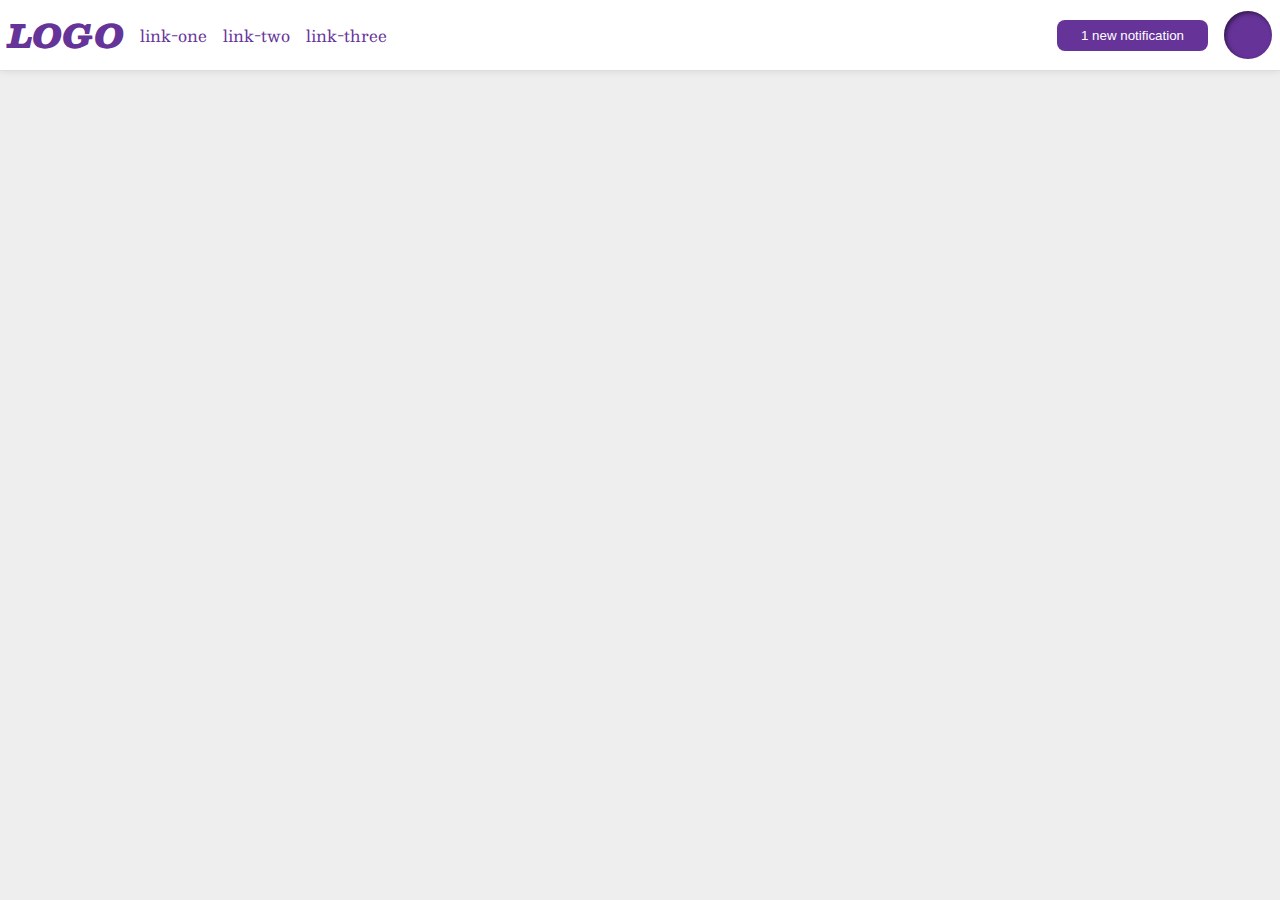
<file: flex/03-flex-header-2/index.html>
<!DOCTYPE html>
<html lang="en">
  <head>
    <meta charset="UTF-8">
    <meta http-equiv="X-UA-Compatible" content="IE=edge">
    <meta name="viewport" content="width=device-width, initial-scale=1.0">
    <title>Flex Header 2</title>
    <link rel="stylesheet" href="style.css">
  </head>
  <body>
    <div class="header">
      <div class="left-nav">
        <div class="logo">
          LOGO
        </div>
        <ul class="links">
          <li><a href="google.com">link-one</a></li>
          <li><a href="google.com">link-two</a></li>
          <li><a href="google.com">link-three</a></li>
        </ul>
      </div>
      <div class ="right-nav">
        <button class="notifications">
          1 new notification
        </button>
        <div class="profile-image"></div>
      </div>
    </div>
  </body>
</html>
</file>
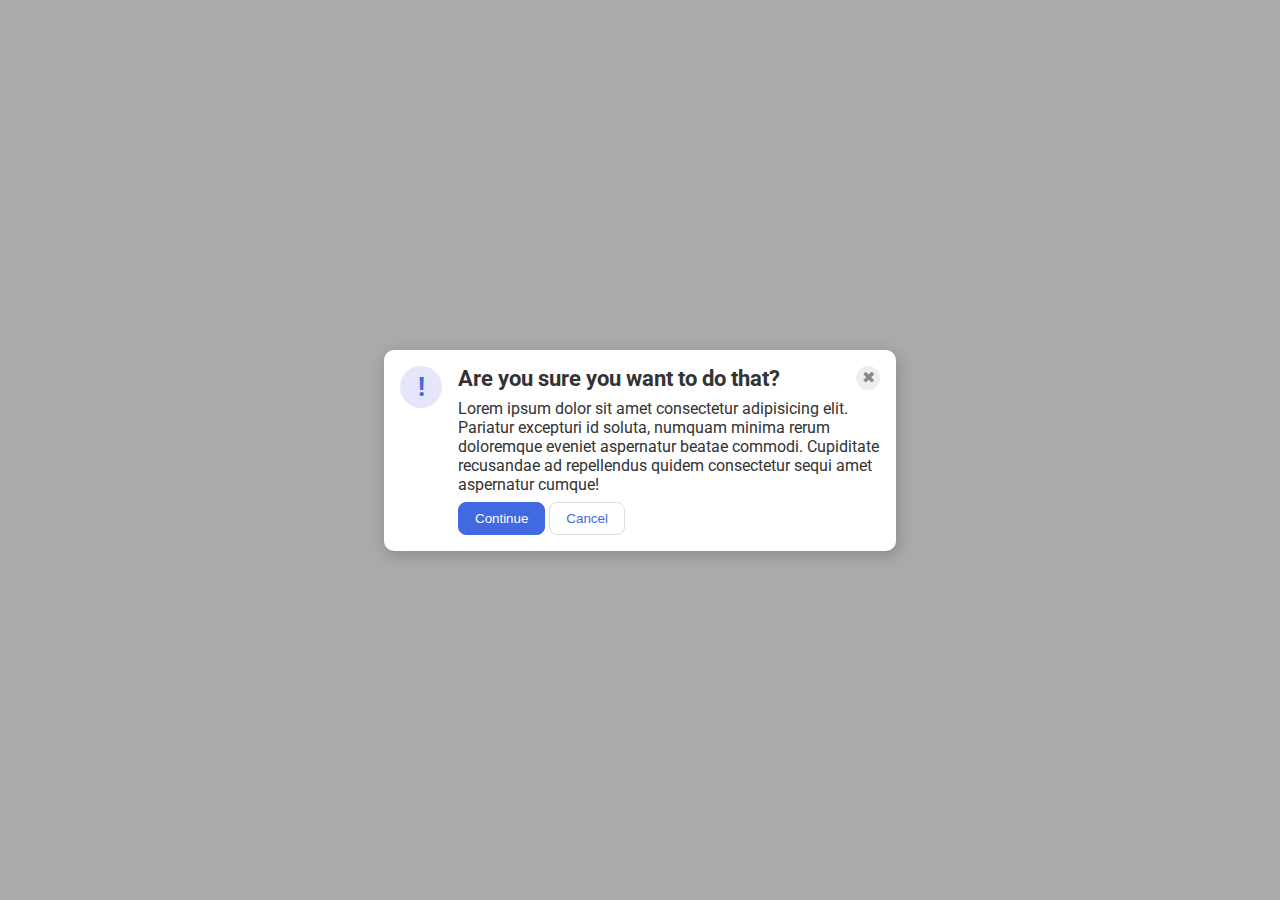
<file: flex/05-flex-modal/index.html>
<!DOCTYPE html>
<html lang="en">
  <head>
    <meta charset="UTF-8">
    <meta http-equiv="X-UA-Compatible" content="IE=edge">
    <meta name="viewport" content="width=device-width, initial-scale=1.0">
    <link rel="stylesheet" href="style.css">
    <title>Modal</title>
  </head>
  <body>
    <div class="modal">
      <div class="icon">!</div>
      <div class="container">
        <div class="header">Are you sure you want to do that?
          <div class="close-button">✖</div>
        </div>
        <div class="text">Lorem ipsum dolor sit amet consectetur adipisicing elit. Pariatur excepturi id soluta, numquam minima rerum doloremque eveniet aspernatur beatae commodi. Cupiditate recusandae ad repellendus quidem consectetur sequi amet aspernatur cumque!</div>
        <button class="continue">Continue</button>
        <button class="cancel">Cancel</button>
      </div>
    </div>
  </body>
</html>
</file>
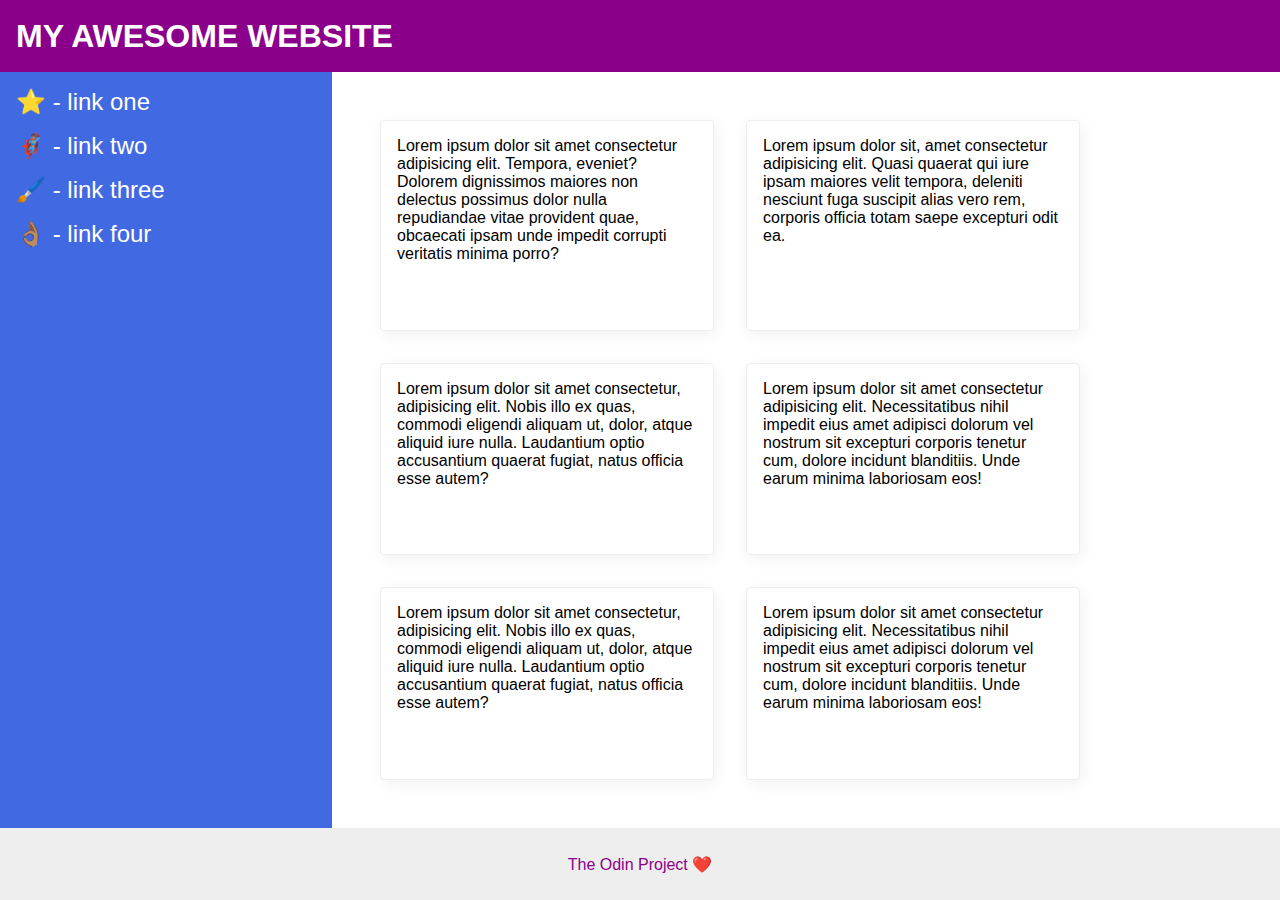
<file: flex/07-flex-layout-2/index.html>
<!DOCTYPE html>
<html lang="en">
  <head>
    <meta charset="UTF-8">
    <meta http-equiv="X-UA-Compatible" content="IE=edge">
    <meta name="viewport" content="width=device-width, initial-scale=1.0">
    <title>The Holy Grail</title>
    <link rel="stylesheet" href="style.css">
  </head>
  <body>
    <div class="header">
      MY AWESOME WEBSITE
    </div>
    
    <div class="content">
      <div class="sidebar">
        <ul>
          <li><a href="#">⭐ - link one</a></li>
          <li><a href="#">🦸🏽‍♂️ - link two</a></li>
          <li><a href="#">🖌️ - link three</a></li>
          <li><a href="#">👌🏽 - link four</a></li>
        </ul>
      </div>
      <div class="card-container">
        <div class="card">Lorem ipsum dolor sit amet consectetur adipisicing elit. Tempora, eveniet? Dolorem dignissimos maiores non delectus possimus dolor nulla repudiandae vitae provident quae, obcaecati ipsam unde impedit corrupti veritatis minima porro?</div>
        <div class="card">Lorem ipsum dolor sit, amet consectetur adipisicing elit. Quasi quaerat qui iure ipsam maiores velit tempora, deleniti nesciunt fuga suscipit alias vero rem, corporis officia totam saepe excepturi odit ea.</div>
        <div class="card">Lorem ipsum dolor sit amet consectetur, adipisicing elit. Nobis illo ex quas, commodi eligendi aliquam ut, dolor, atque aliquid iure nulla. Laudantium optio accusantium quaerat fugiat, natus officia esse autem?</div>
        <div class="card">Lorem ipsum dolor sit amet consectetur adipisicing elit. Necessitatibus nihil impedit eius amet adipisci dolorum vel nostrum sit excepturi corporis tenetur cum, dolore incidunt blanditiis. Unde earum minima laboriosam eos!</div>
        <div class="card">Lorem ipsum dolor sit amet consectetur, adipisicing elit. Nobis illo ex quas, commodi eligendi aliquam ut, dolor, atque aliquid iure nulla. Laudantium optio accusantium quaerat fugiat, natus officia esse autem?</div>
        <div class="card">Lorem ipsum dolor sit amet consectetur adipisicing elit. Necessitatibus nihil impedit eius amet adipisci dolorum vel nostrum sit excepturi corporis tenetur cum, dolore incidunt blanditiis. Unde earum minima laboriosam eos!</div>
      </div>
    </div>
    
    <div class="footer">
      The Odin Project ❤️
    </div>
  </body>
</html>
</file>
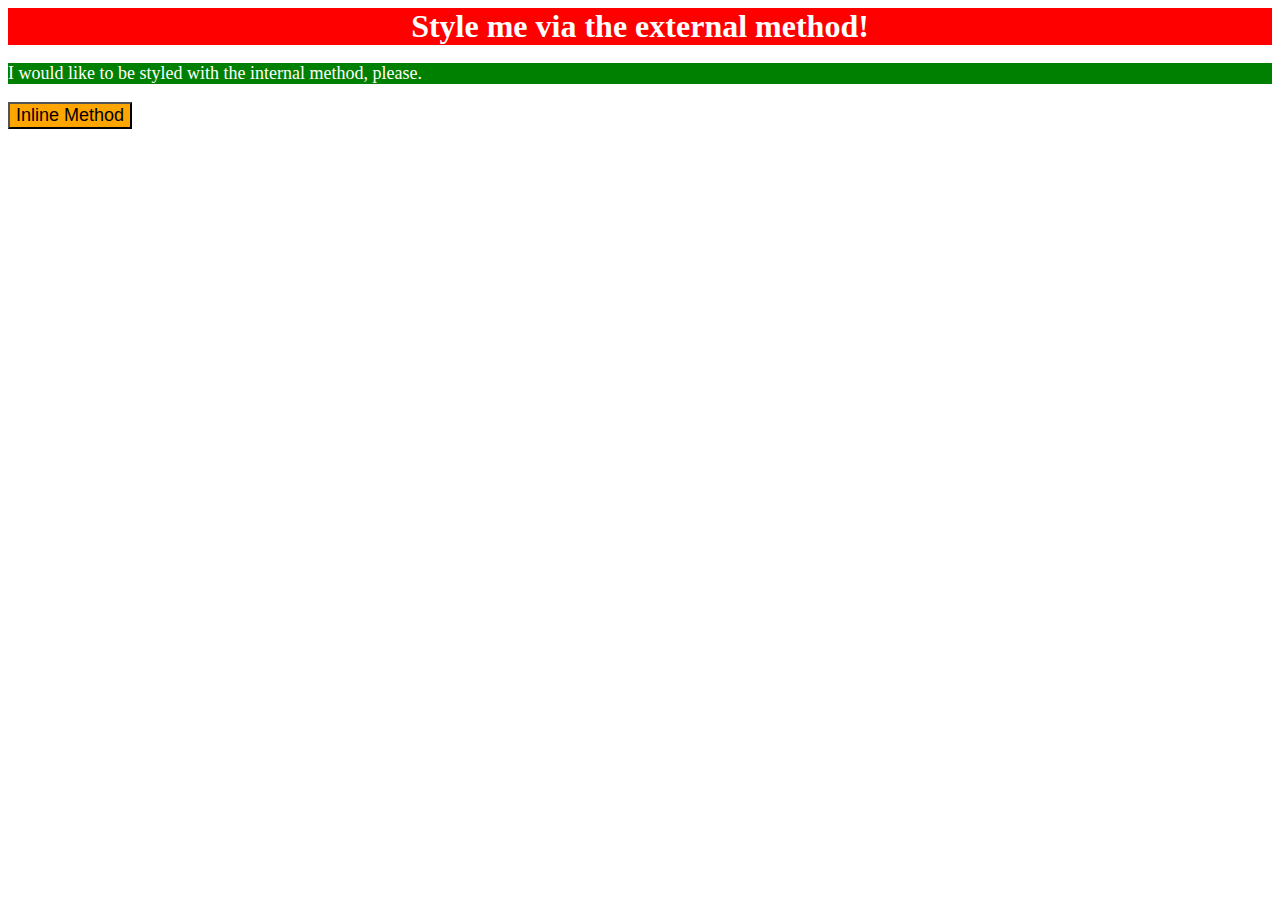
<file: foundations/01-css-methods/index.html>
<!DOCTYPE html>
<html lang="en">
  <head>
    <meta charset="UTF-8">
    <meta http-equiv="X-UA-Compatible" content="IE=edge">
    <meta name="viewport" content="width=device-width, initial-scale=1.0">
    <link rel="stylesheet" href="style.css">
    <style>
      p {
        background-color: green;
        color: white;
        font-size: 18px;
      }
    </style>
    <title>Methods for Adding CSS</title>
  </head>
  <body>
    <div>Style me via the external method!</div>
    <p>I would like to be styled with the internal method, please.</p>
    <button style="background-color: orange; font-size: 18px;">Inline Method</button>
  </body>
</html>
</file>
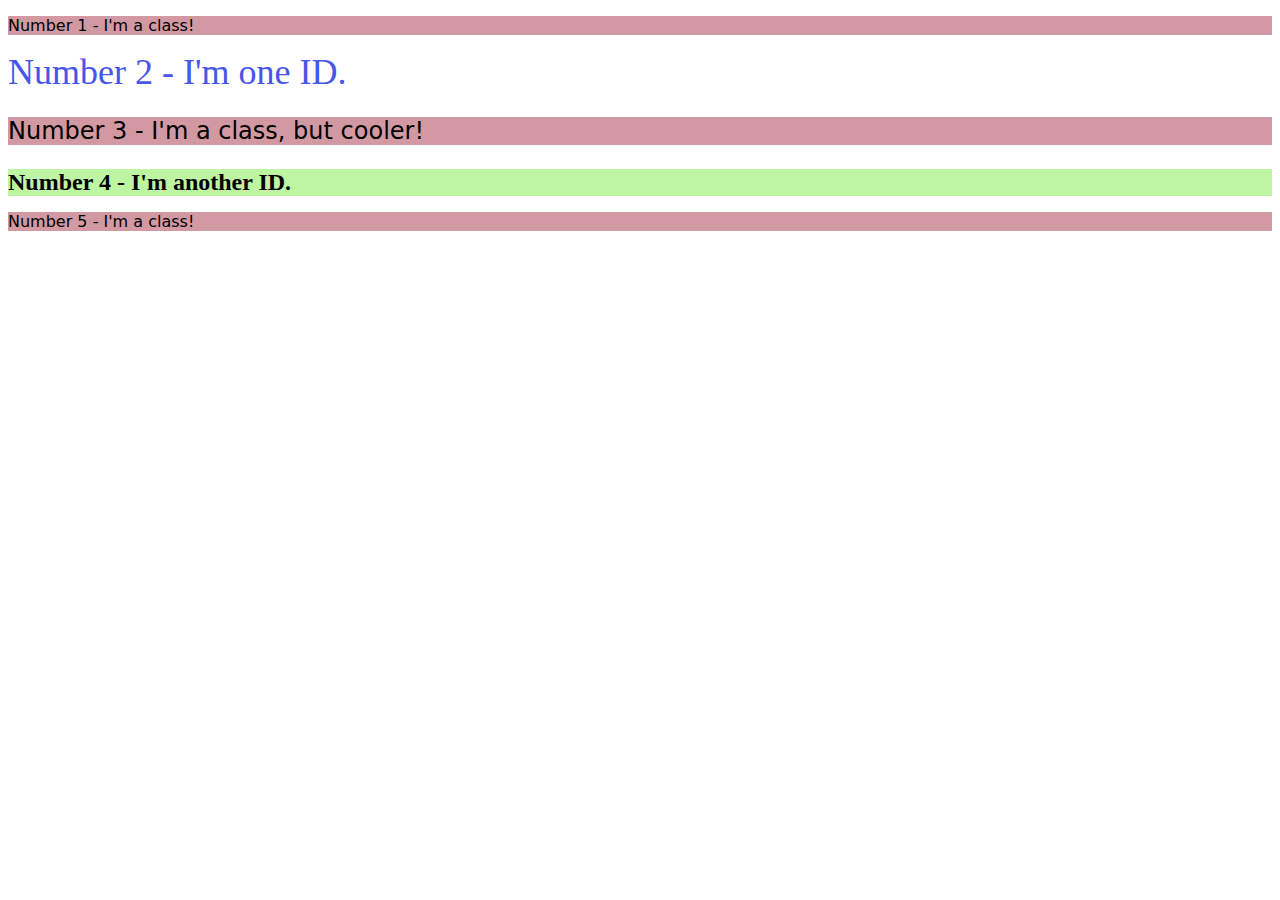
<file: foundations/02-class-id-selectors/index.html>
<!DOCTYPE html>
<html lang="en">
  <head>
    <meta charset="UTF-8">
    <meta http-equiv="X-UA-Compatible" content="IE=edge">
    <meta name="viewport" content="width=device-width, initial-scale=1.0">
    <title>Class and ID Selectors</title>
    <link rel="stylesheet" href="style.css">
  </head>
  <body>
    <p class="odd">Number 1 - I'm a class!</p>
    <div id="two">Number 2 - I'm one ID.</div>
    <p class="odd cool">Number 3 - I'm a class, but cooler!</p>
    <div id="four">Number 4 - I'm another ID.</div>
    <p class="odd">Number 5 - I'm a class!</p>
  </body>
</html>
</file>
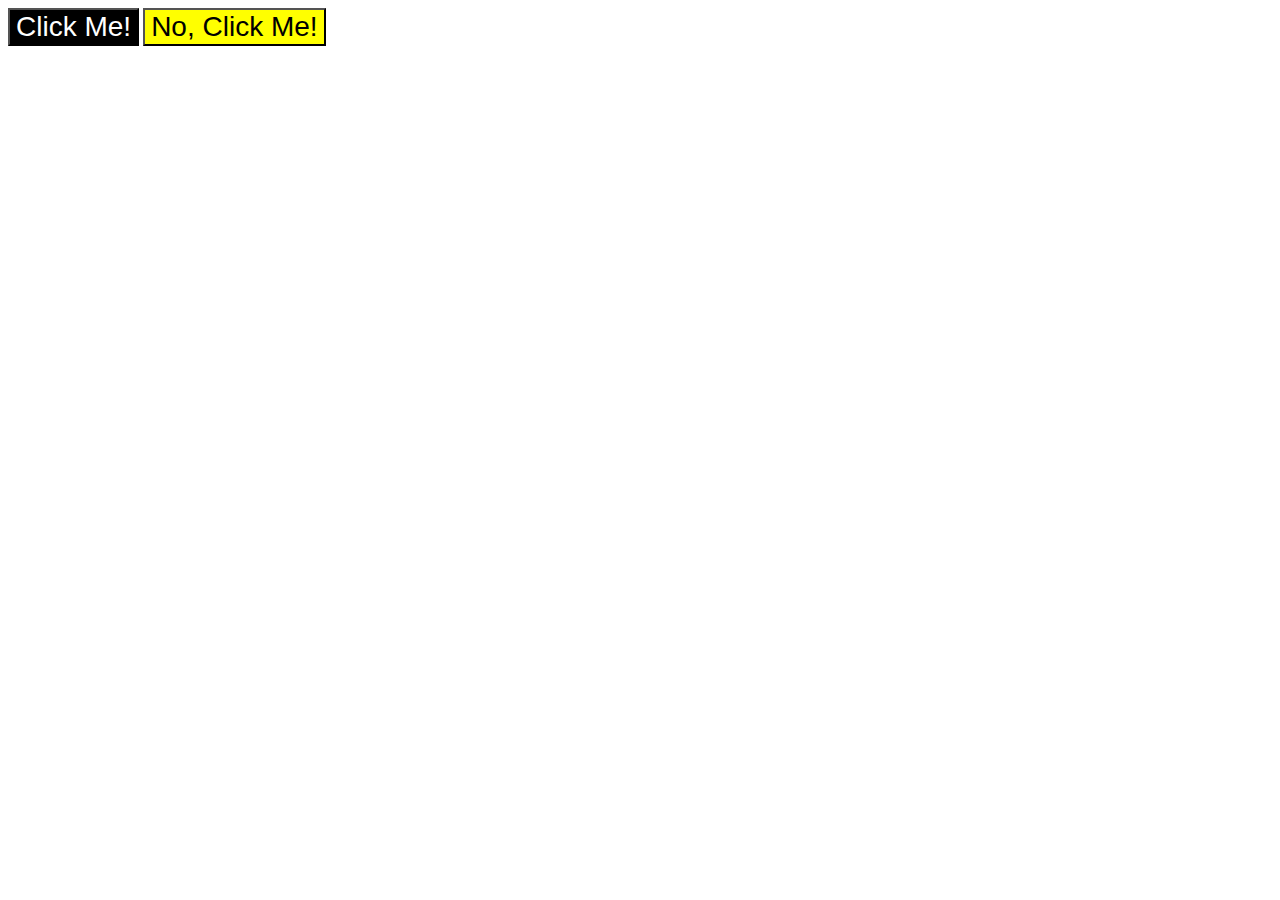
<file: foundations/03-grouping-selectors/index.html>
<!DOCTYPE html>
<html lang="en">
  <head>
    <meta charset="UTF-8">
    <meta http-equiv="X-UA-Compatible" content="IE=edge">
    <meta name="viewport" content="width=device-width, initial-scale=1.0">
    <title>Grouping Selectors</title>
    <link rel="stylesheet" href="style.css">
  </head>
  <body>
    <button class="first">Click Me!</button>
    <button class="second">No, Click Me!</button>
  </body>
</html>
</file>
<file: flex/03-flex-header-2/style.css>
/* this is some magical font-importing.  
you'll learn about it later. */
@import url('https://fonts.googleapis.com/css2?family=Besley:ital,wght@0,400;1,900&display=swap');

body {
  margin: 0;
  background: #eee;
  font-family: Besley, serif;
}

.header {
  display: flex;
  padding: 8px;
  justify-content: space-between;
  background: white;
  border-bottom: 1px solid #ddd;
  box-shadow: 0 0 8px rgba(0,0,0,.1);
}

.profile-image {
  background: rebeccapurple;
  box-shadow: inset 2px 2px 4px rgba(0,0,0,.5);
  border-radius: 50%;
  width: 48px;
  height:  48px;
}

.logo {
  color: rebeccapurple;
  font-size: 32px;
  font-weight: 900;
  font-style: italic;
}

button {
  border: none;
  border-radius: 8px;
  background: rebeccapurple;
  color: white;
  padding: 8px 24px;
}

a {
  /* this removes the line under our links */
  text-decoration: none;
  color: rebeccapurple;
}

ul {
  display: flex;
  list-style-type: none;
  padding: 0;
  margin: 0;
  gap: 16px
}

.left-nav, .right-nav{
  display: flex;
  align-items: center;
  gap: 16px; 
}
</file>
<file: flex/05-flex-modal/style.css>
@import url('https://fonts.googleapis.com/css2?family=Roboto:wght@400;700&display=swap');

html, body {
  height: 100%;
}

body {
  font-family: Roboto, sans-serif;
  margin: 0;
  background: #aaa;
  color: #333;
  /* I'll give you this one for free lol */
  display: flex;
  align-items: center;
  justify-content: center;
}

.modal {
  padding: 16px;
  gap: 16px;
  display: flex;
  background: white;
  width: 480px;
  border-radius: 10px;
  box-shadow: 2px 4px 16px rgba(0,0,0,.2);
}

.header {
  flex: 1;
  display: flex;
  justify-content: space-between;
  font-size: 22px;
  font-weight: 700;
  gap: 8px;
  margin-bottom: 8px;
}

.text {
  margin-bottom: 8px;
}

.icon {
  flex-shrink: 0;
  color: royalblue;
  font-size: 26px;
  font-weight: 700;
  background: lavender;
  width: 42px;
  height: 42px;
  border-radius: 50%;
  display: flex;
  align-items: center;
  justify-content: center;
}

.close-button {
  flex-shrink: 0;
  background: #eee;
  border-radius: 50%;
  color: #888;
  font-weight: 400;
  font-size: 16px;
  height: 24px;
  width: 24px;
  display: flex;
  align-items: center;
  justify-content: center;
}

button {
  padding: 8px 16px;
  border-radius: 8px;
}

button.continue {
  background: royalblue;
  border: 1px solid royalblue;
  color: white;
}

button.cancel {
  background: white;
  border: 1px solid #ddd;
  color: royalblue;
}
</file>
<file: flex/07-flex-layout-2/style.css>
body {
  display: flex;
  flex-direction: column;
  font-family: -apple-system, BlinkMacSystemFont, 'Segoe UI', Roboto, Oxygen, Ubuntu, Cantarell, 'Open Sans', 'Helvetica Neue', sans-serif;
  margin: 0;
  min-height: 100vh;
}

.header {
  display: flex;
  align-items: center;
  font-weight: 900;
  font-size: 32px;
  padding: 0 16px; 
  height: 72px;
  background: darkmagenta;
  color: white;
}

.content {
  display: flex;
  flex: 1;
}

.footer {
  display: flex;
  justify-content: center;
  align-items: center;
  height: 72px;
  background: #eee;
  color: darkmagenta;
}

.sidebar {
  flex-shrink: 0;
  padding: 16px;
  font-size: 24px;
  width: 300px;
  background: royalblue;
}

.sidebar ul {
  list-style: none;
  margin: 0;
  padding: 0;
}

.sidebar li {
  margin-bottom: 16px;
}

.sidebar a {
  text-decoration: none;
  color: white;
}

.card-container{
  padding: 32px;
  display: flex;
  flex-wrap: wrap;
}

.card {
  padding: 16px;
  margin: 16px;
  width: 300px;
  border: 1px solid #eee;
  box-shadow: 2px 4px 16px rgba(0,0,0,.06);
  border-radius: 4px;
}
</file>
<file: foundations/01-css-methods/style.css>
/* Styles */
div {
    background-color: red;
    color: white;
    font-size: 32px;
    text-align: center;
    font-weight: bold;
}
</file>
<file: foundations/02-class-id-selectors/style.css>
.odd {
    background-color: rgb(211, 153, 162);
    font-family: "Verdana", "DejaVu Sans", sans-serif;
}

.cool {
    font-size: 24px;
}

#two {
    color: #4656e8;
    font-size: 36px;
}

#four {
    background-color: hsl(101, 80%, 80%);
    font-size: 24px;
    font-weight: bold;
}
</file>
<file: foundations/03-grouping-selectors/style.css>
.first, 
.second {
    font-size: 28px;
    font-family: Helvetica, "Times New Roman", sans-serif;
}

.first {
    background-color: #000000;
    color: #FFFFFF;
}

.second {
    background-color: #ffff00;
}
</file>
